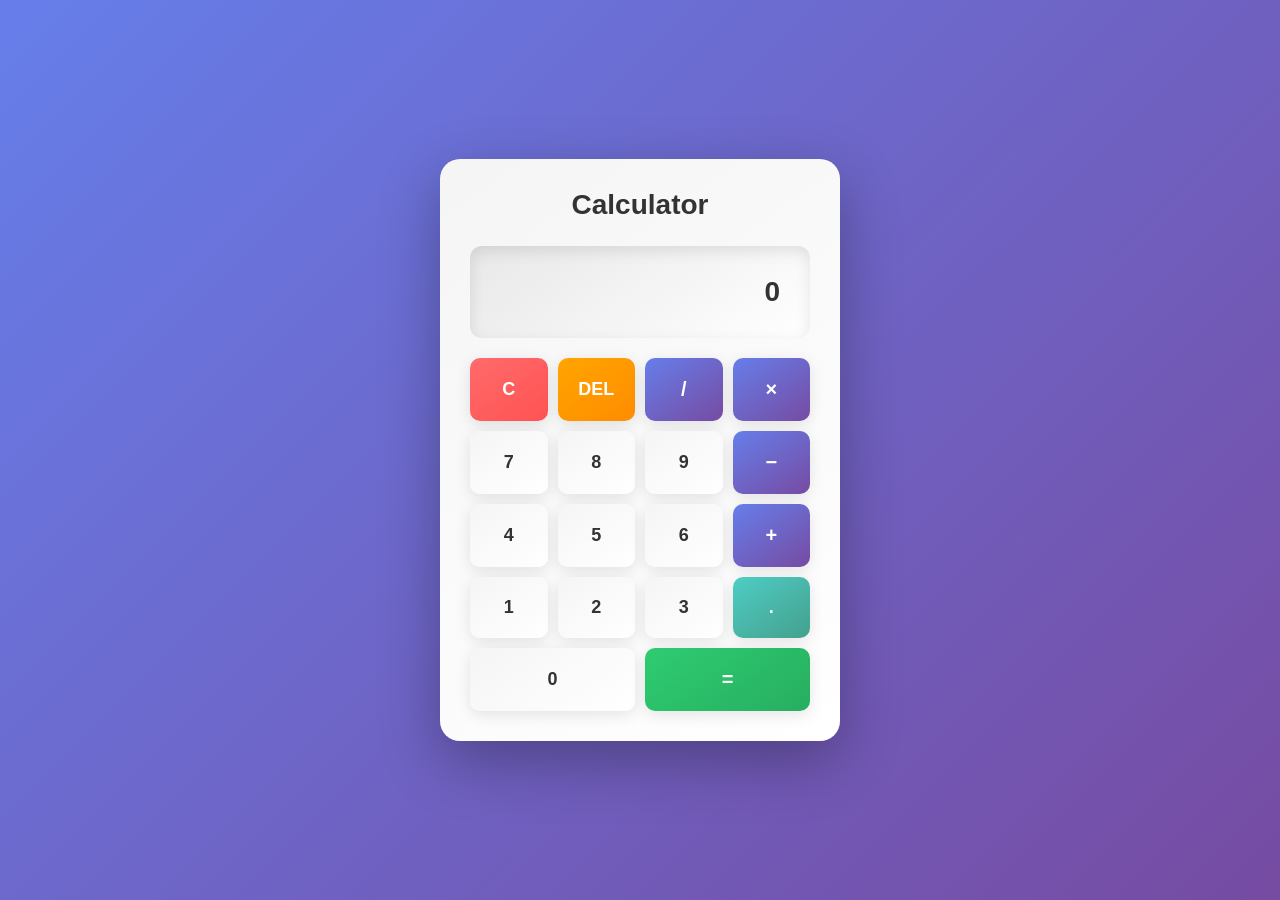
<file: Calculator/index.html>
<!DOCTYPE html>
<html lang="en">
<head>
    <meta charset="UTF-8">
    <meta name="viewport" content="width=device-width, initial-scale=1.0">
    <title>Calculator</title>
    <link rel="stylesheet" href="styles.css">
</head>
<body>
    <div class="container">
        <div class="calculator">
            <h1>Calculator</h1>
            <div class="display-screen">
                <input type="text" id="display" placeholder="0" readonly>
            </div>
            
            <div class="buttons-container">
                <button class="btn btn-clear" onclick="clearDisplay()">C</button>
                <button class="btn btn-delete" onclick="deleteLastChar()">DEL</button>
                <button class="btn btn-operator" onclick="appendOperator('/')">/</button>
                <button class="btn btn-operator" onclick="appendOperator('*')">×</button>
                
                <button class="btn btn-number" onclick="appendNumber('7')">7</button>
                <button class="btn btn-number" onclick="appendNumber('8')">8</button>
                <button class="btn btn-number" onclick="appendNumber('9')">9</button>
                <button class="btn btn-operator" onclick="appendOperator('-')">−</button>
                
                <button class="btn btn-number" onclick="appendNumber('4')">4</button>
                <button class="btn btn-number" onclick="appendNumber('5')">5</button>
                <button class="btn btn-number" onclick="appendNumber('6')">6</button>
                <button class="btn btn-operator" onclick="appendOperator('+')">+</button>
                
                <button class="btn btn-number" onclick="appendNumber('1')">1</button>
                <button class="btn btn-number" onclick="appendNumber('2')">2</button>
                <button class="btn btn-number" onclick="appendNumber('3')">3</button>
                <button class="btn btn-decimal" onclick="appendDecimal()">.</button>
                
                <button class="btn btn-number btn-zero" onclick="appendNumber('0')">0</button>
                <button class="btn btn-equals" onclick="calculateResult()">=</button>
            </div>
        </div>
    </div>
    
    <script src="script.js"></script>
</body>
</html>
</file>
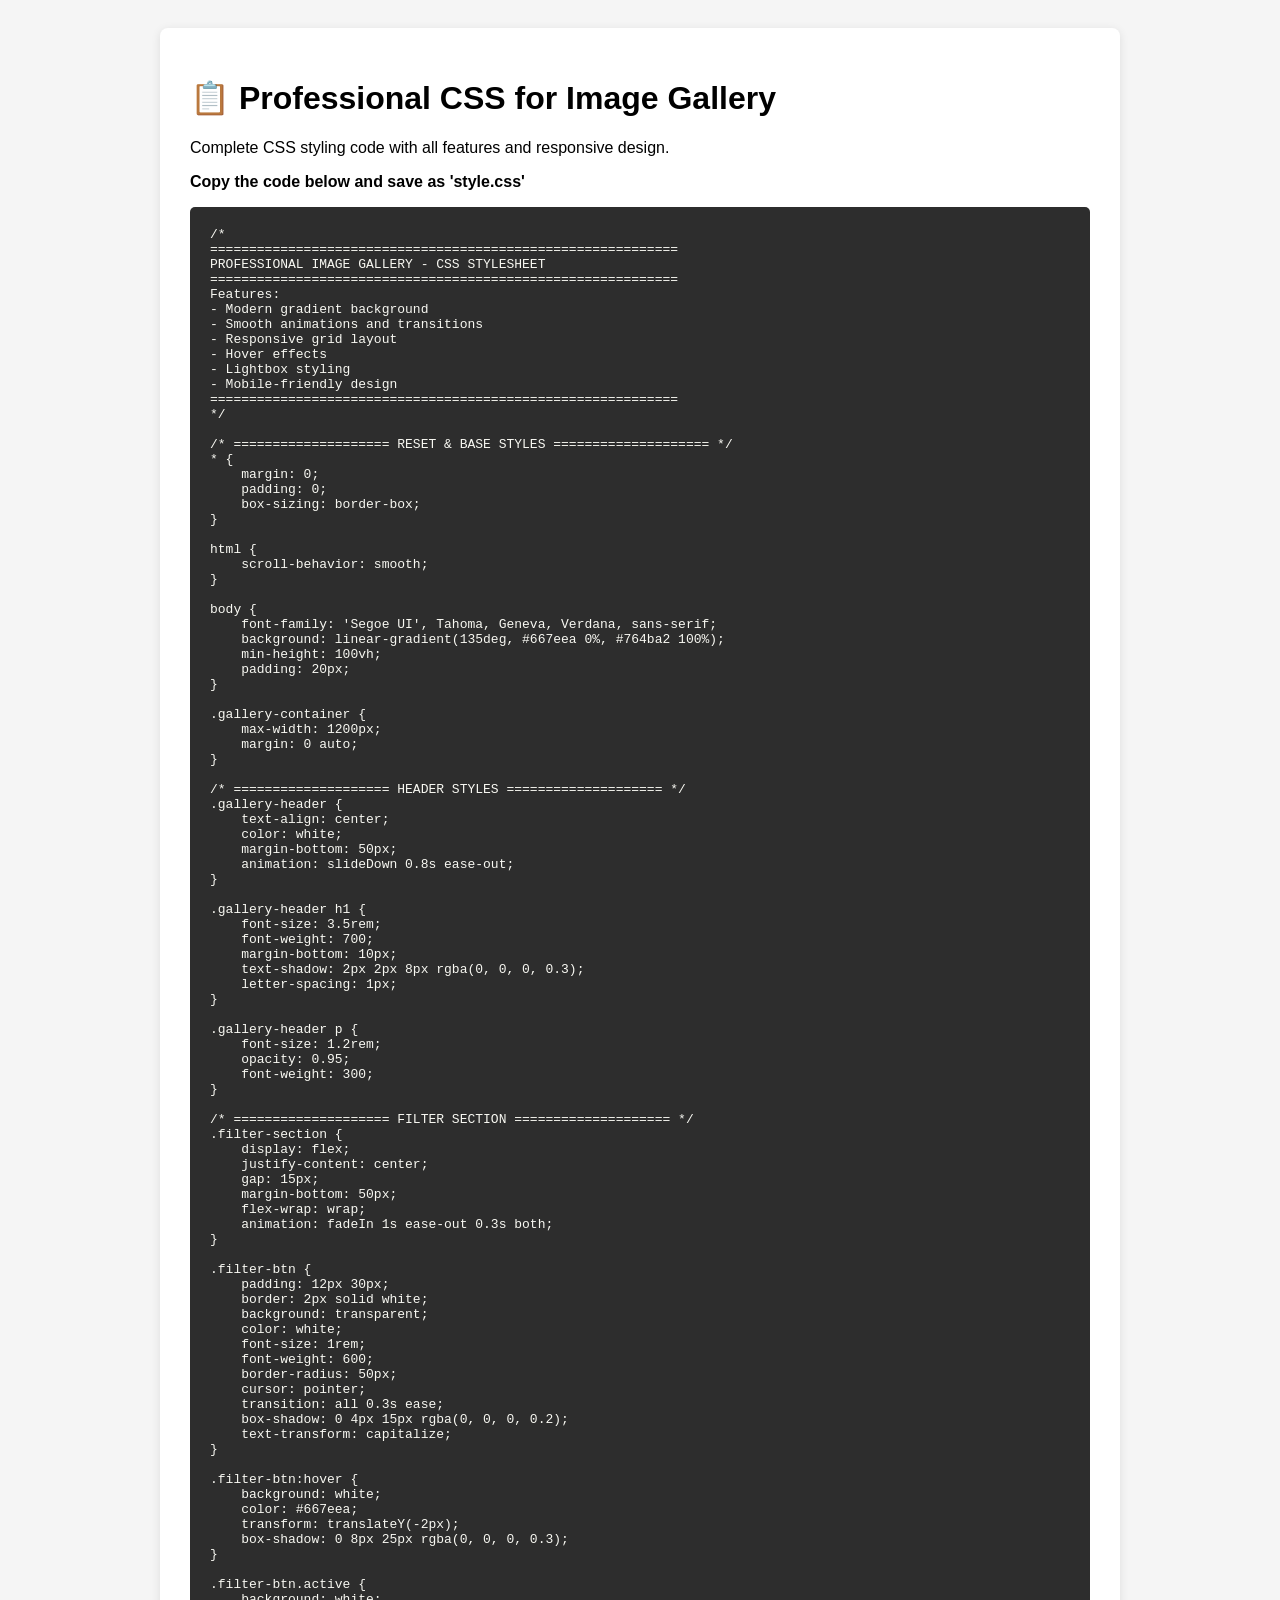
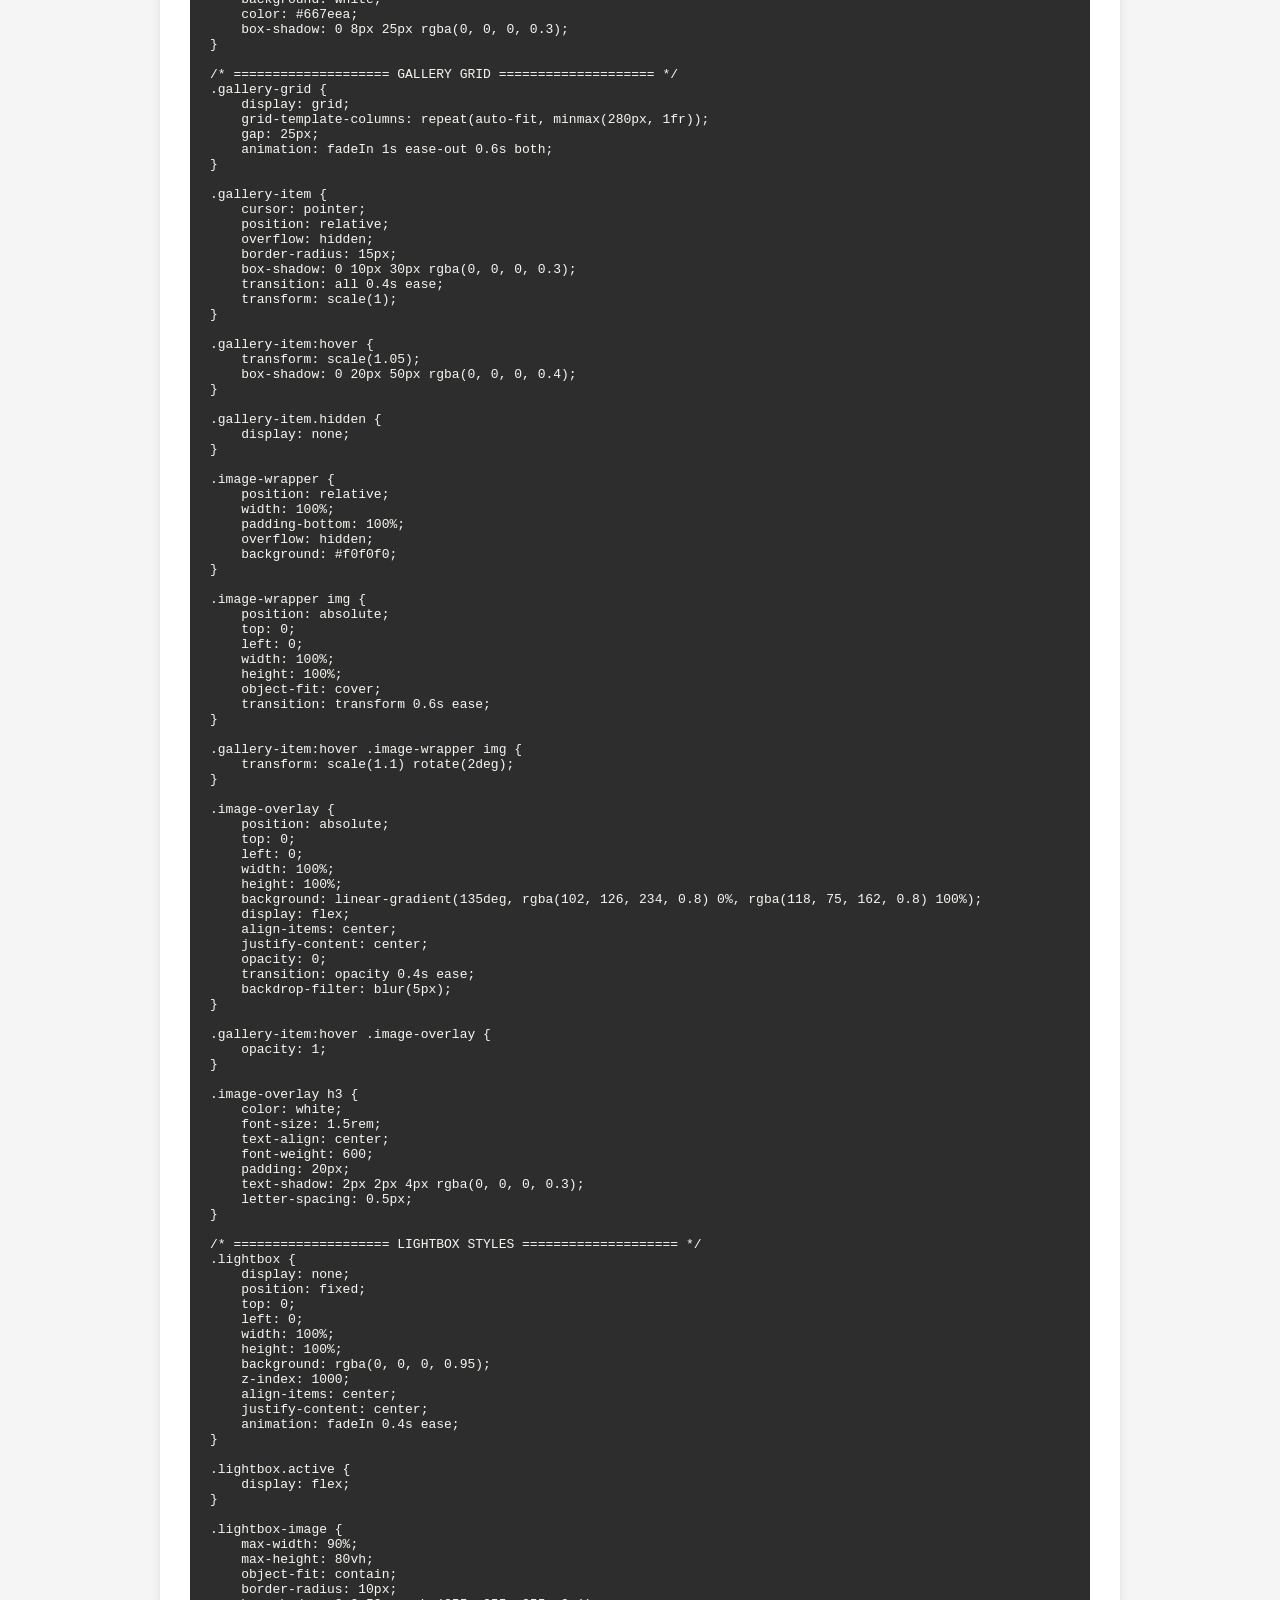
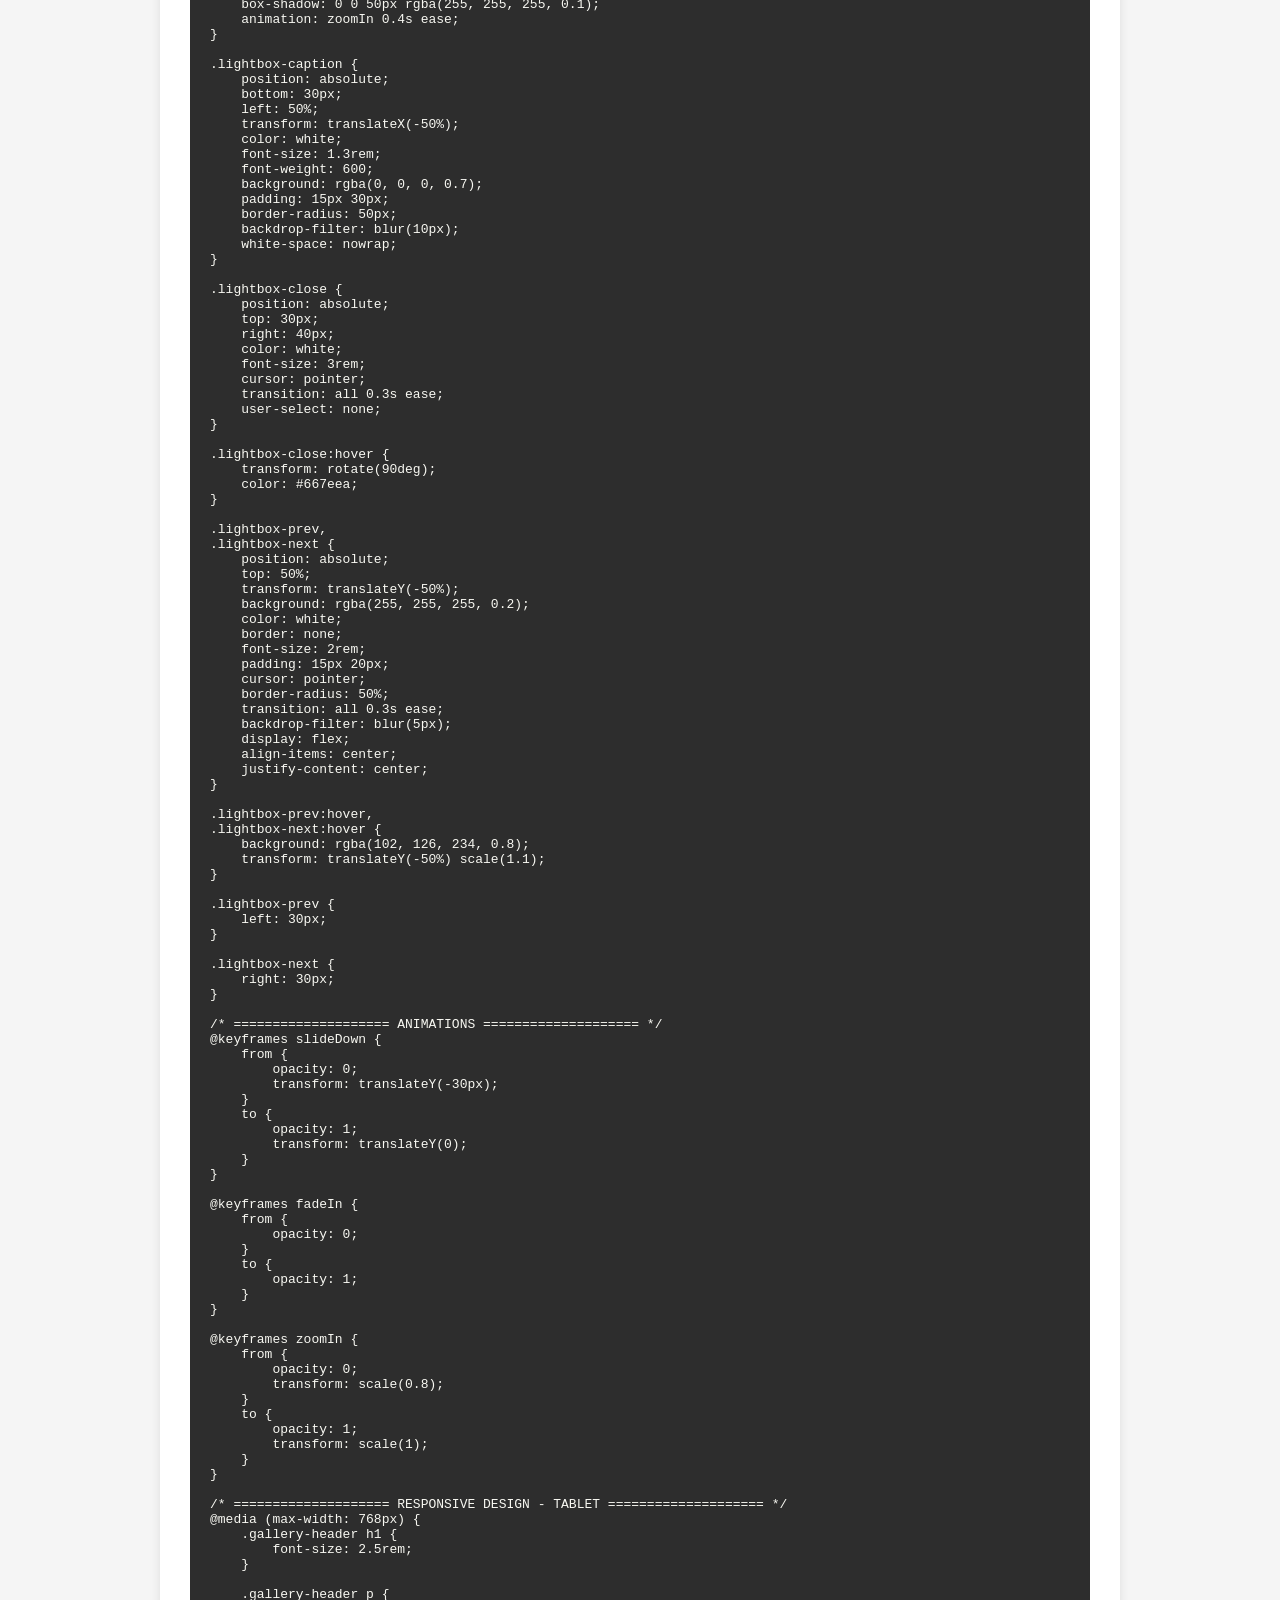
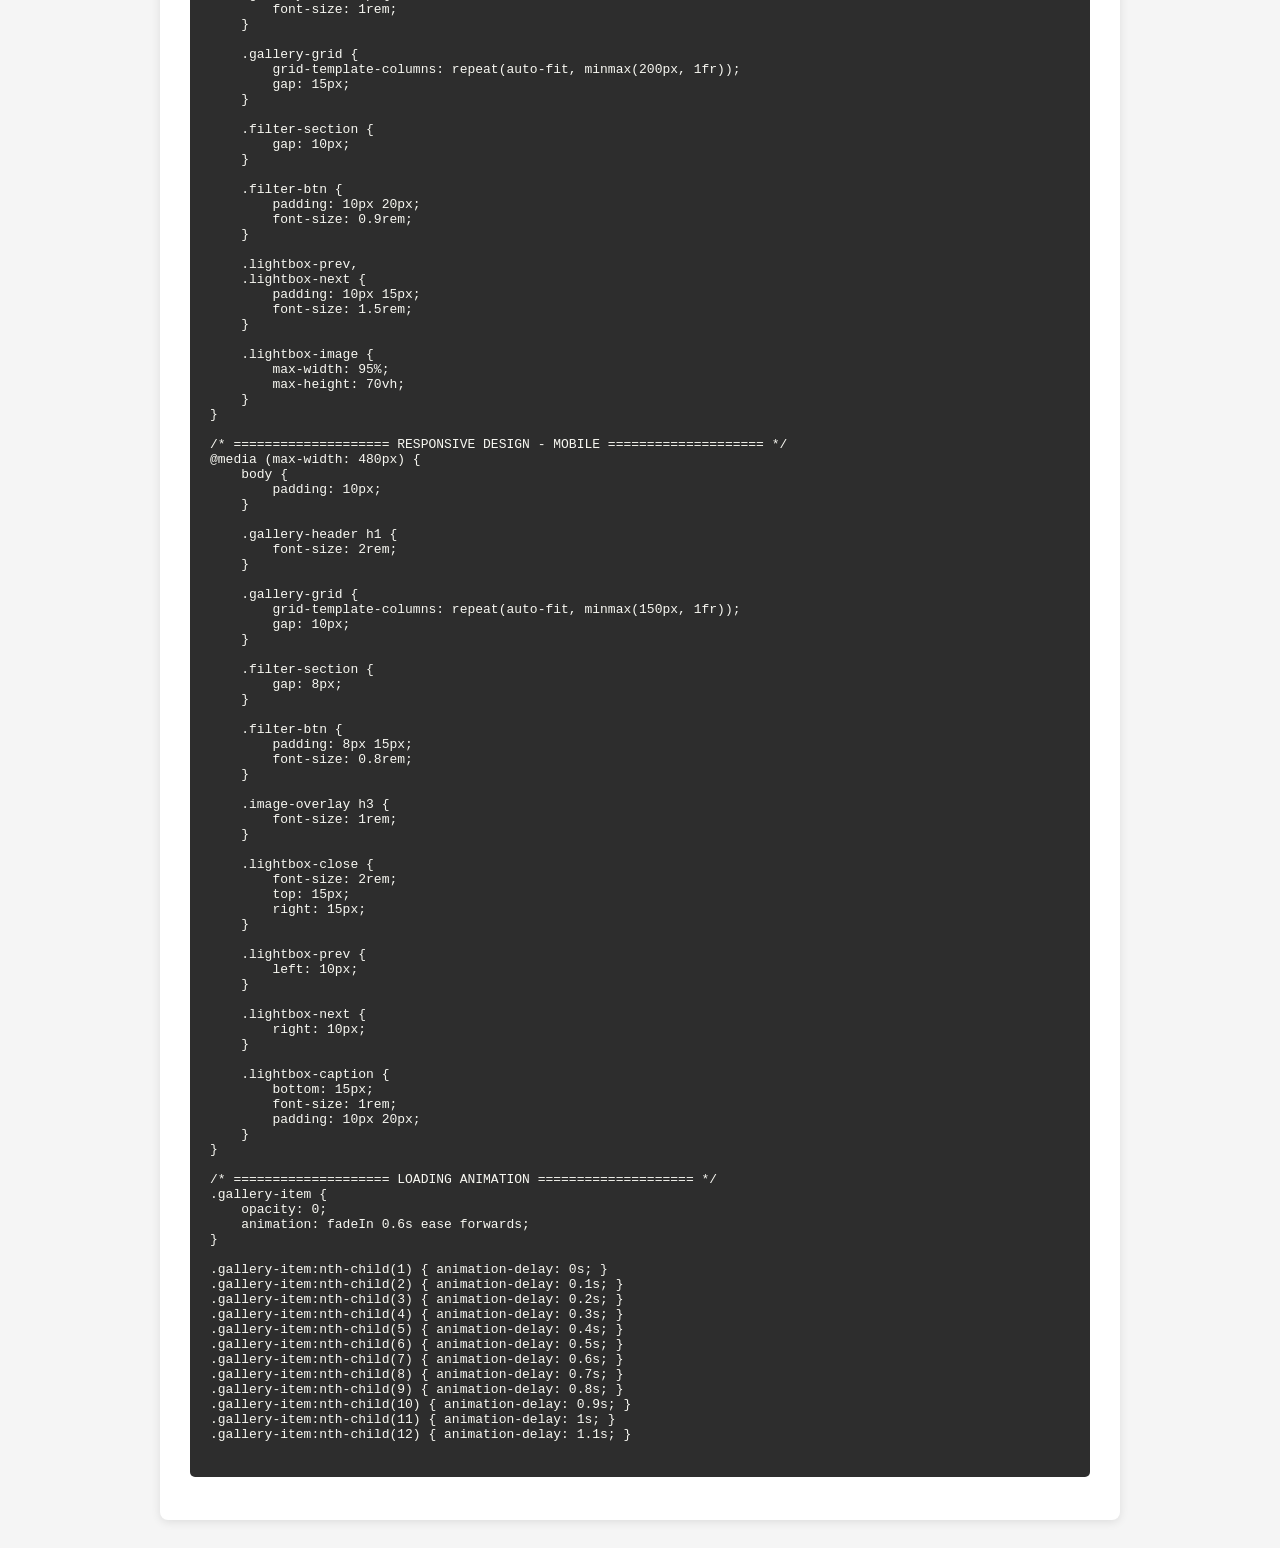
<file: IMAGE GALLERY /CSS-File-Reference.html>
<!DOCTYPE html>
<html lang="en">
<head>
    <meta charset="UTF-8">
    <meta name="viewport" content="width=device-width, initial-scale=1.0">
    <title>Professional CSS - Image Gallery Styling</title>
    <style>
        /* Inline display for demonstration */
        body {
            font-family: Arial, sans-serif;
            background: #f5f5f5;
            padding: 20px;
        }
        .content {
            max-width: 900px;
            margin: 0 auto;
            background: white;
            padding: 30px;
            border-radius: 8px;
            box-shadow: 0 2px 10px rgba(0,0,0,0.1);
        }
        pre {
            background: #2d2d2d;
            color: #f8f8f2;
            padding: 20px;
            border-radius: 5px;
            overflow-x: auto;
        }
    </style>
</head>
<body>
    <div class="content">
        <h1>📋 Professional CSS for Image Gallery</h1>
        <p>Complete CSS styling code with all features and responsive design.</p>
        <p><strong>Copy the code below and save as 'style.css'</strong></p>
        <pre>/*
============================================================
PROFESSIONAL IMAGE GALLERY - CSS STYLESHEET
============================================================
Features:
- Modern gradient background
- Smooth animations and transitions
- Responsive grid layout
- Hover effects
- Lightbox styling
- Mobile-friendly design
============================================================
*/

/* ==================== RESET & BASE STYLES ==================== */
* {
    margin: 0;
    padding: 0;
    box-sizing: border-box;
}

html {
    scroll-behavior: smooth;
}

body {
    font-family: 'Segoe UI', Tahoma, Geneva, Verdana, sans-serif;
    background: linear-gradient(135deg, #667eea 0%, #764ba2 100%);
    min-height: 100vh;
    padding: 20px;
}

.gallery-container {
    max-width: 1200px;
    margin: 0 auto;
}

/* ==================== HEADER STYLES ==================== */
.gallery-header {
    text-align: center;
    color: white;
    margin-bottom: 50px;
    animation: slideDown 0.8s ease-out;
}

.gallery-header h1 {
    font-size: 3.5rem;
    font-weight: 700;
    margin-bottom: 10px;
    text-shadow: 2px 2px 8px rgba(0, 0, 0, 0.3);
    letter-spacing: 1px;
}

.gallery-header p {
    font-size: 1.2rem;
    opacity: 0.95;
    font-weight: 300;
}

/* ==================== FILTER SECTION ==================== */
.filter-section {
    display: flex;
    justify-content: center;
    gap: 15px;
    margin-bottom: 50px;
    flex-wrap: wrap;
    animation: fadeIn 1s ease-out 0.3s both;
}

.filter-btn {
    padding: 12px 30px;
    border: 2px solid white;
    background: transparent;
    color: white;
    font-size: 1rem;
    font-weight: 600;
    border-radius: 50px;
    cursor: pointer;
    transition: all 0.3s ease;
    box-shadow: 0 4px 15px rgba(0, 0, 0, 0.2);
    text-transform: capitalize;
}

.filter-btn:hover {
    background: white;
    color: #667eea;
    transform: translateY(-2px);
    box-shadow: 0 8px 25px rgba(0, 0, 0, 0.3);
}

.filter-btn.active {
    background: white;
    color: #667eea;
    box-shadow: 0 8px 25px rgba(0, 0, 0, 0.3);
}

/* ==================== GALLERY GRID ==================== */
.gallery-grid {
    display: grid;
    grid-template-columns: repeat(auto-fit, minmax(280px, 1fr));
    gap: 25px;
    animation: fadeIn 1s ease-out 0.6s both;
}

.gallery-item {
    cursor: pointer;
    position: relative;
    overflow: hidden;
    border-radius: 15px;
    box-shadow: 0 10px 30px rgba(0, 0, 0, 0.3);
    transition: all 0.4s ease;
    transform: scale(1);
}

.gallery-item:hover {
    transform: scale(1.05);
    box-shadow: 0 20px 50px rgba(0, 0, 0, 0.4);
}

.gallery-item.hidden {
    display: none;
}

.image-wrapper {
    position: relative;
    width: 100%;
    padding-bottom: 100%;
    overflow: hidden;
    background: #f0f0f0;
}

.image-wrapper img {
    position: absolute;
    top: 0;
    left: 0;
    width: 100%;
    height: 100%;
    object-fit: cover;
    transition: transform 0.6s ease;
}

.gallery-item:hover .image-wrapper img {
    transform: scale(1.1) rotate(2deg);
}

.image-overlay {
    position: absolute;
    top: 0;
    left: 0;
    width: 100%;
    height: 100%;
    background: linear-gradient(135deg, rgba(102, 126, 234, 0.8) 0%, rgba(118, 75, 162, 0.8) 100%);
    display: flex;
    align-items: center;
    justify-content: center;
    opacity: 0;
    transition: opacity 0.4s ease;
    backdrop-filter: blur(5px);
}

.gallery-item:hover .image-overlay {
    opacity: 1;
}

.image-overlay h3 {
    color: white;
    font-size: 1.5rem;
    text-align: center;
    font-weight: 600;
    padding: 20px;
    text-shadow: 2px 2px 4px rgba(0, 0, 0, 0.3);
    letter-spacing: 0.5px;
}

/* ==================== LIGHTBOX STYLES ==================== */
.lightbox {
    display: none;
    position: fixed;
    top: 0;
    left: 0;
    width: 100%;
    height: 100%;
    background: rgba(0, 0, 0, 0.95);
    z-index: 1000;
    align-items: center;
    justify-content: center;
    animation: fadeIn 0.4s ease;
}

.lightbox.active {
    display: flex;
}

.lightbox-image {
    max-width: 90%;
    max-height: 80vh;
    object-fit: contain;
    border-radius: 10px;
    box-shadow: 0 0 50px rgba(255, 255, 255, 0.1);
    animation: zoomIn 0.4s ease;
}

.lightbox-caption {
    position: absolute;
    bottom: 30px;
    left: 50%;
    transform: translateX(-50%);
    color: white;
    font-size: 1.3rem;
    font-weight: 600;
    background: rgba(0, 0, 0, 0.7);
    padding: 15px 30px;
    border-radius: 50px;
    backdrop-filter: blur(10px);
    white-space: nowrap;
}

.lightbox-close {
    position: absolute;
    top: 30px;
    right: 40px;
    color: white;
    font-size: 3rem;
    cursor: pointer;
    transition: all 0.3s ease;
    user-select: none;
}

.lightbox-close:hover {
    transform: rotate(90deg);
    color: #667eea;
}

.lightbox-prev,
.lightbox-next {
    position: absolute;
    top: 50%;
    transform: translateY(-50%);
    background: rgba(255, 255, 255, 0.2);
    color: white;
    border: none;
    font-size: 2rem;
    padding: 15px 20px;
    cursor: pointer;
    border-radius: 50%;
    transition: all 0.3s ease;
    backdrop-filter: blur(5px);
    display: flex;
    align-items: center;
    justify-content: center;
}

.lightbox-prev:hover,
.lightbox-next:hover {
    background: rgba(102, 126, 234, 0.8);
    transform: translateY(-50%) scale(1.1);
}

.lightbox-prev {
    left: 30px;
}

.lightbox-next {
    right: 30px;
}

/* ==================== ANIMATIONS ==================== */
@keyframes slideDown {
    from {
        opacity: 0;
        transform: translateY(-30px);
    }
    to {
        opacity: 1;
        transform: translateY(0);
    }
}

@keyframes fadeIn {
    from {
        opacity: 0;
    }
    to {
        opacity: 1;
    }
}

@keyframes zoomIn {
    from {
        opacity: 0;
        transform: scale(0.8);
    }
    to {
        opacity: 1;
        transform: scale(1);
    }
}

/* ==================== RESPONSIVE DESIGN - TABLET ==================== */
@media (max-width: 768px) {
    .gallery-header h1 {
        font-size: 2.5rem;
    }

    .gallery-header p {
        font-size: 1rem;
    }

    .gallery-grid {
        grid-template-columns: repeat(auto-fit, minmax(200px, 1fr));
        gap: 15px;
    }

    .filter-section {
        gap: 10px;
    }

    .filter-btn {
        padding: 10px 20px;
        font-size: 0.9rem;
    }

    .lightbox-prev,
    .lightbox-next {
        padding: 10px 15px;
        font-size: 1.5rem;
    }

    .lightbox-image {
        max-width: 95%;
        max-height: 70vh;
    }
}

/* ==================== RESPONSIVE DESIGN - MOBILE ==================== */
@media (max-width: 480px) {
    body {
        padding: 10px;
    }

    .gallery-header h1 {
        font-size: 2rem;
    }

    .gallery-grid {
        grid-template-columns: repeat(auto-fit, minmax(150px, 1fr));
        gap: 10px;
    }

    .filter-section {
        gap: 8px;
    }

    .filter-btn {
        padding: 8px 15px;
        font-size: 0.8rem;
    }

    .image-overlay h3 {
        font-size: 1rem;
    }

    .lightbox-close {
        font-size: 2rem;
        top: 15px;
        right: 15px;
    }

    .lightbox-prev {
        left: 10px;
    }

    .lightbox-next {
        right: 10px;
    }

    .lightbox-caption {
        bottom: 15px;
        font-size: 1rem;
        padding: 10px 20px;
    }
}

/* ==================== LOADING ANIMATION ==================== */
.gallery-item {
    opacity: 0;
    animation: fadeIn 0.6s ease forwards;
}

.gallery-item:nth-child(1) { animation-delay: 0s; }
.gallery-item:nth-child(2) { animation-delay: 0.1s; }
.gallery-item:nth-child(3) { animation-delay: 0.2s; }
.gallery-item:nth-child(4) { animation-delay: 0.3s; }
.gallery-item:nth-child(5) { animation-delay: 0.4s; }
.gallery-item:nth-child(6) { animation-delay: 0.5s; }
.gallery-item:nth-child(7) { animation-delay: 0.6s; }
.gallery-item:nth-child(8) { animation-delay: 0.7s; }
.gallery-item:nth-child(9) { animation-delay: 0.8s; }
.gallery-item:nth-child(10) { animation-delay: 0.9s; }
.gallery-item:nth-child(11) { animation-delay: 1s; }
.gallery-item:nth-child(12) { animation-delay: 1.1s; }
        </pre>
    </div>
</body>
</html>
</file>
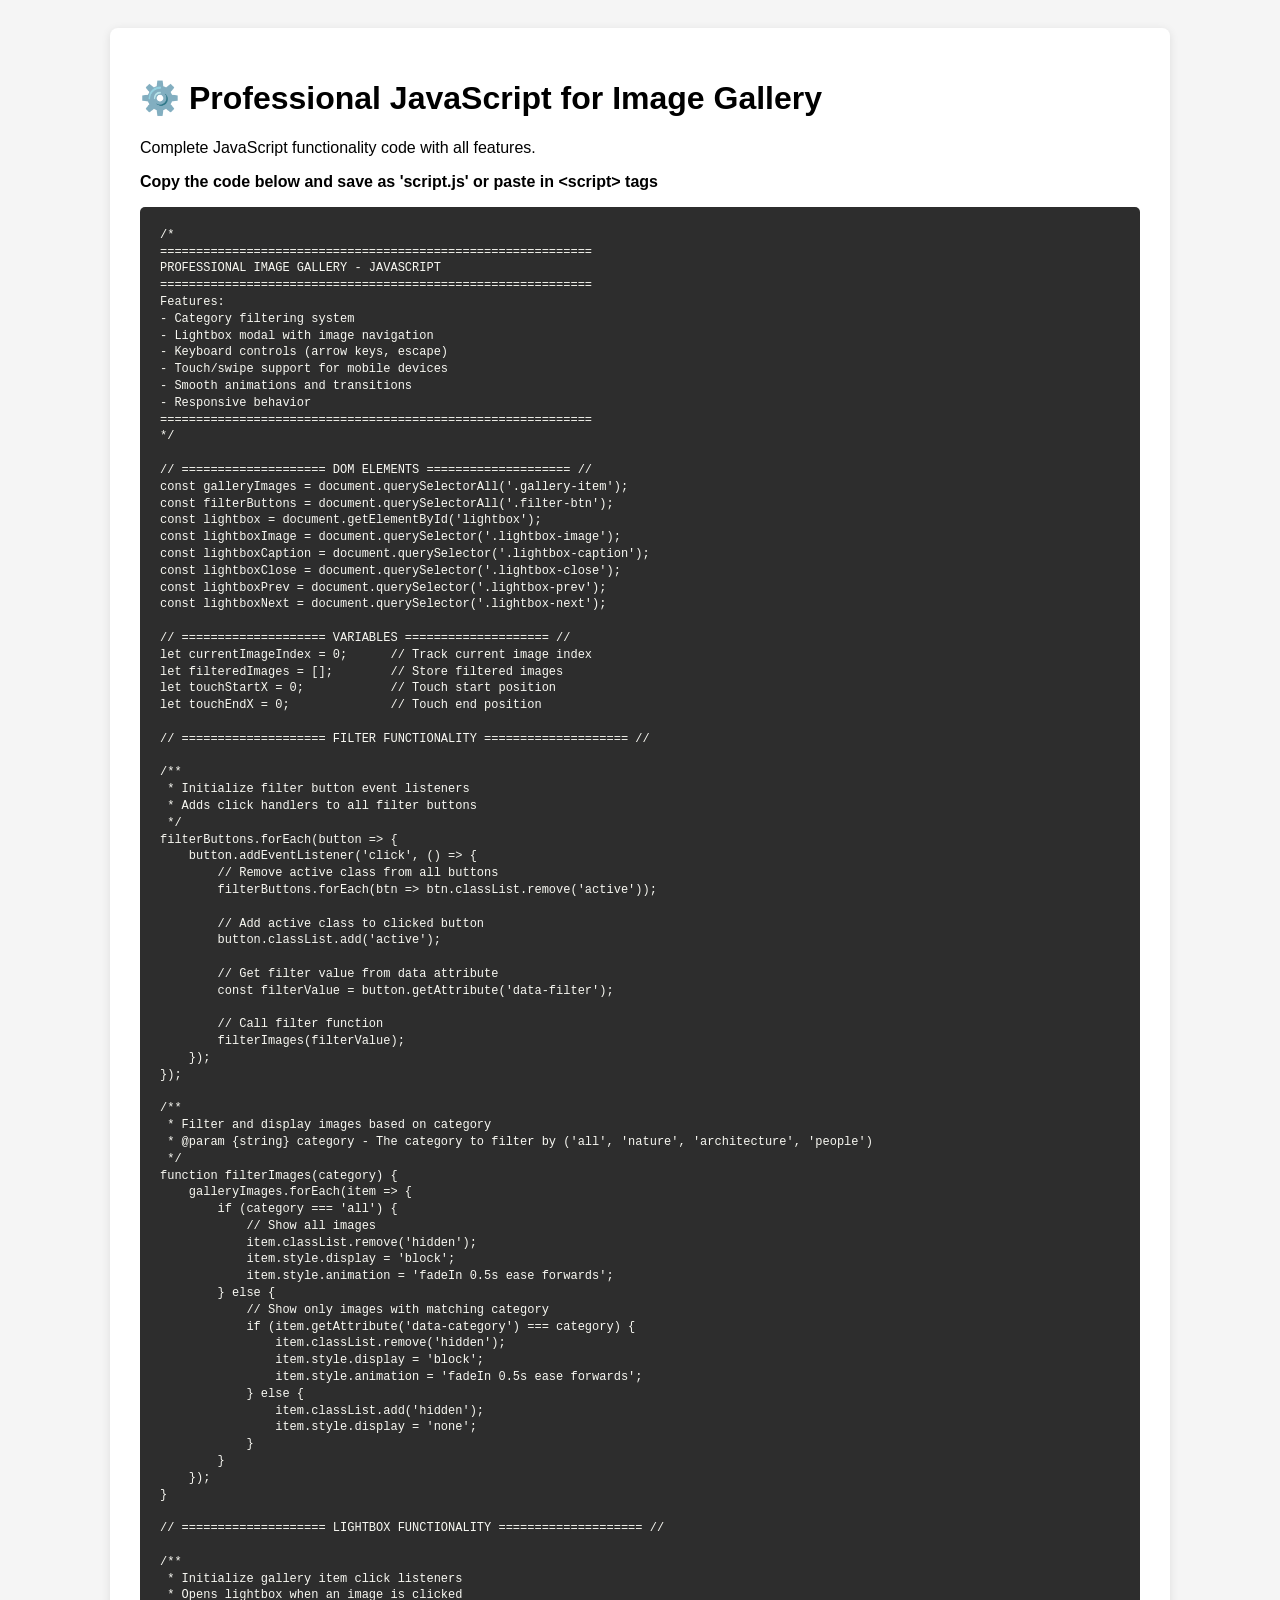
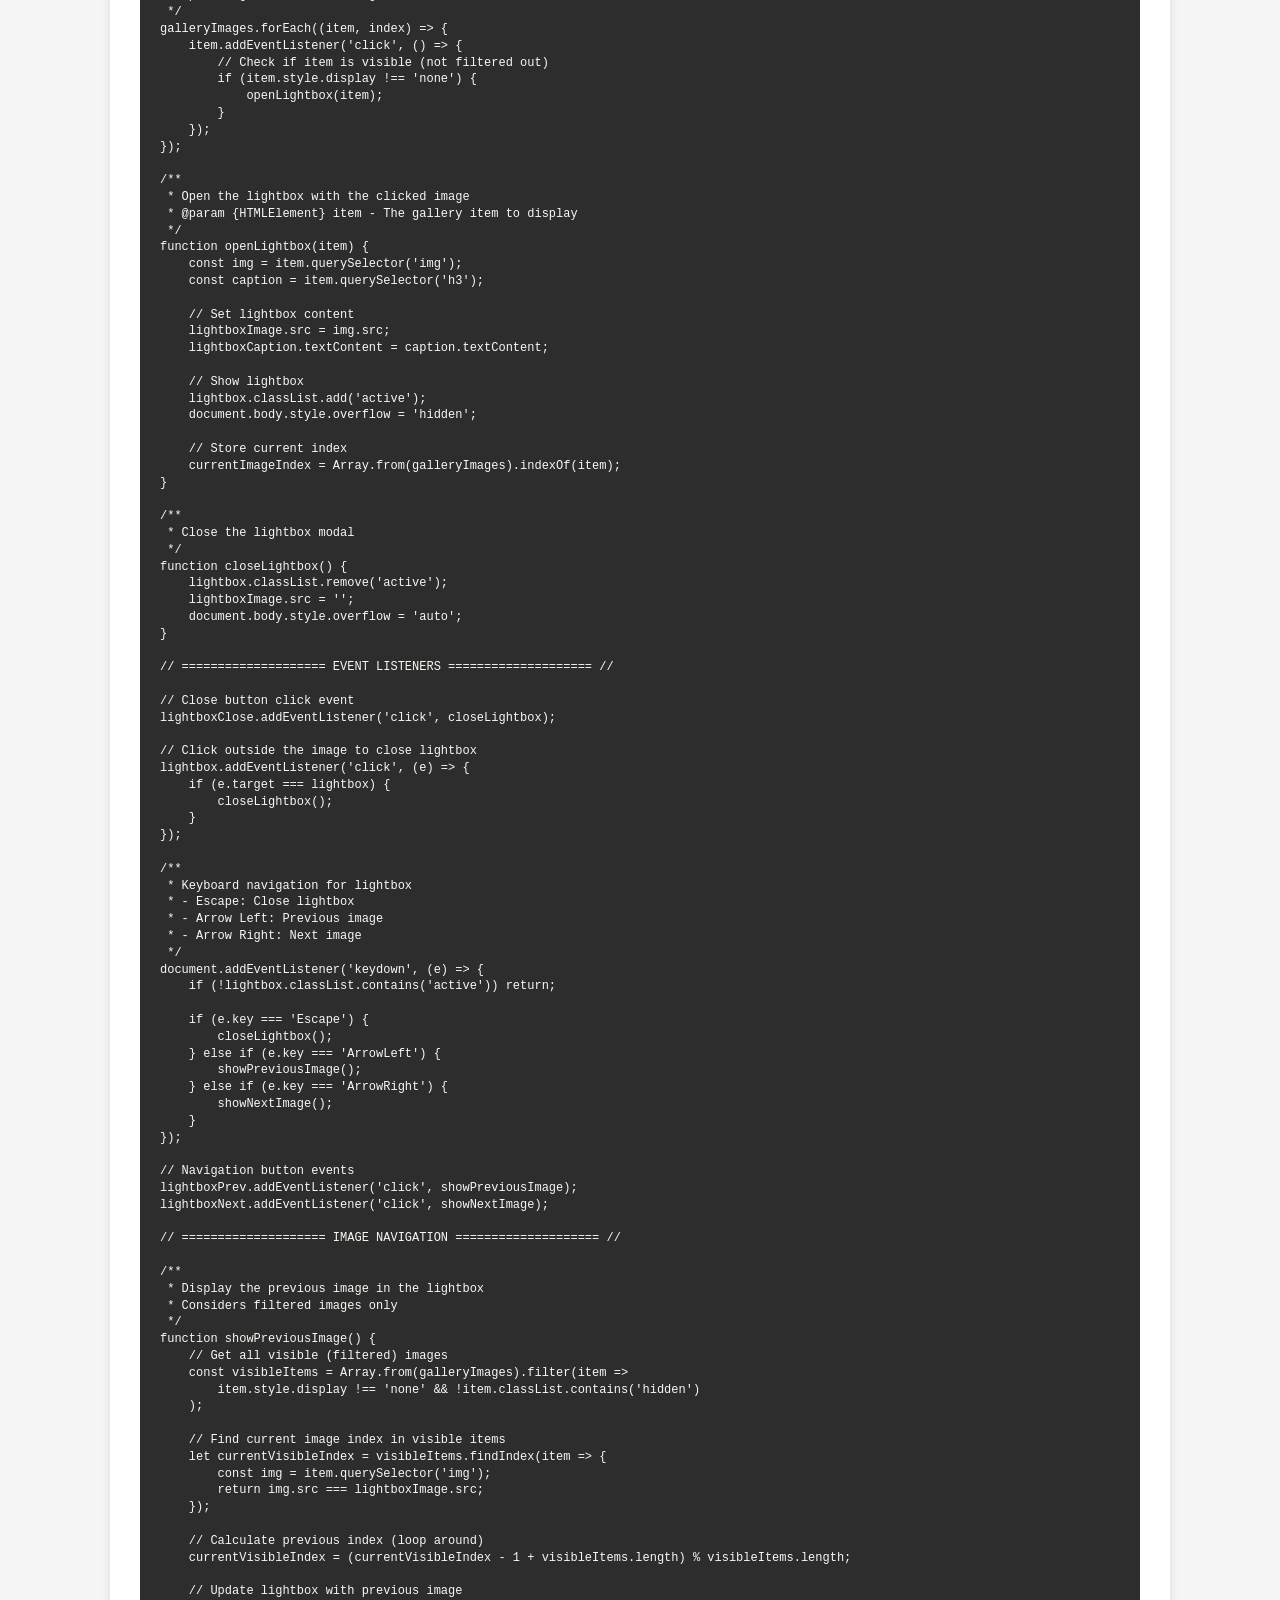
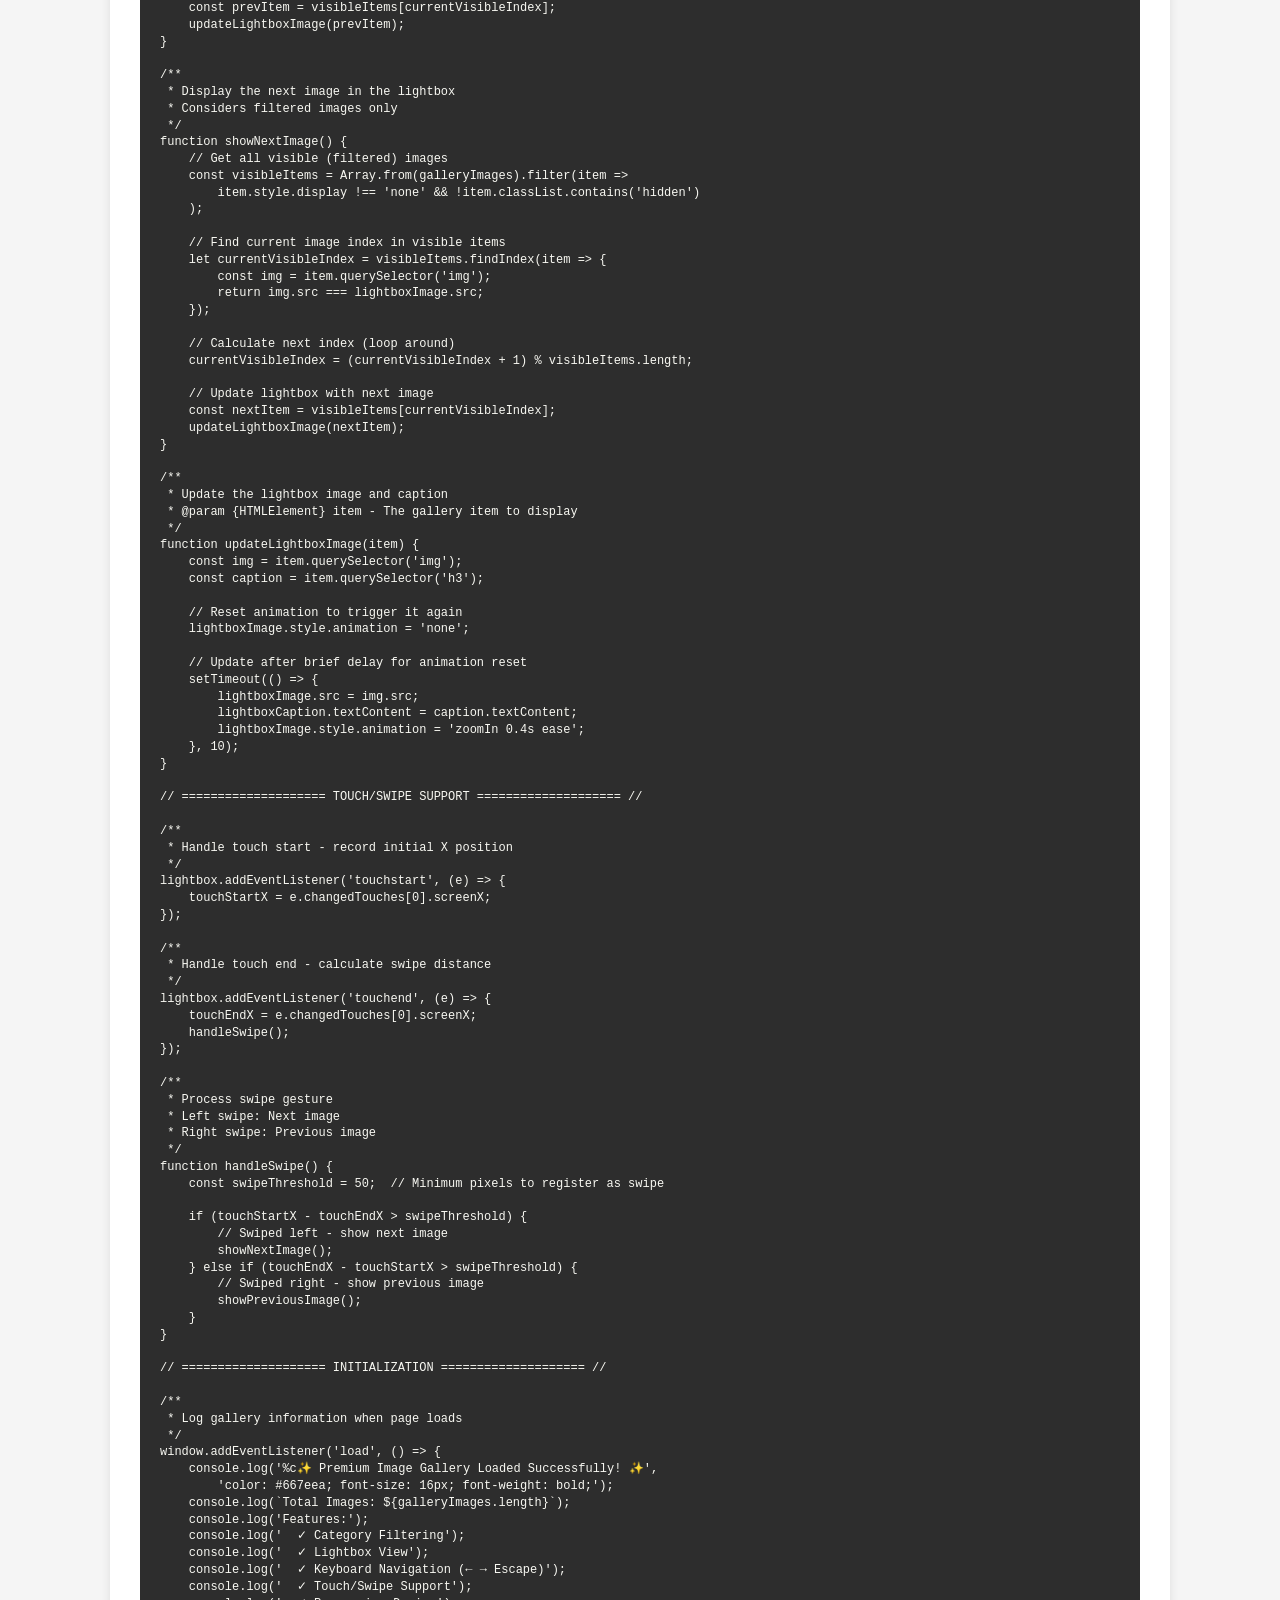
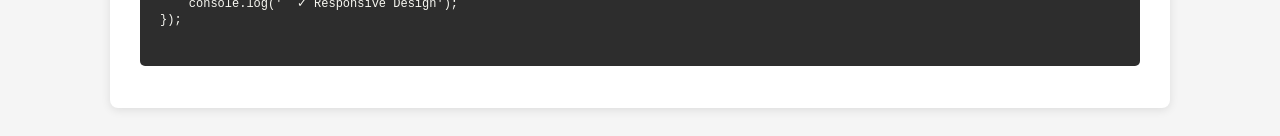
<file: IMAGE GALLERY /JavaScript-File-Reference.html>
<!DOCTYPE html>
<html lang="en">
<head>
    <meta charset="UTF-8">
    <meta name="viewport" content="width=device-width, initial-scale=1.0">
    <title>Professional JavaScript - Image Gallery Functionality</title>
    <style>
        body {
            font-family: Arial, sans-serif;
            background: #f5f5f5;
            padding: 20px;
        }
        .content {
            max-width: 1000px;
            margin: 0 auto;
            background: white;
            padding: 30px;
            border-radius: 8px;
            box-shadow: 0 2px 10px rgba(0,0,0,0.1);
        }
        pre {
            background: #2d2d2d;
            color: #f8f8f2;
            padding: 20px;
            border-radius: 5px;
            overflow-x: auto;
            font-size: 12px;
            line-height: 1.4;
        }
    </style>
</head>
<body>
    <div class="content">
        <h1>⚙️ Professional JavaScript for Image Gallery</h1>
        <p>Complete JavaScript functionality code with all features.</p>
        <p><strong>Copy the code below and save as 'script.js' or paste in &lt;script&gt; tags</strong></p>
        <pre>/*
============================================================
PROFESSIONAL IMAGE GALLERY - JAVASCRIPT
============================================================
Features:
- Category filtering system
- Lightbox modal with image navigation
- Keyboard controls (arrow keys, escape)
- Touch/swipe support for mobile devices
- Smooth animations and transitions
- Responsive behavior
============================================================
*/

// ==================== DOM ELEMENTS ==================== //
const galleryImages = document.querySelectorAll('.gallery-item');
const filterButtons = document.querySelectorAll('.filter-btn');
const lightbox = document.getElementById('lightbox');
const lightboxImage = document.querySelector('.lightbox-image');
const lightboxCaption = document.querySelector('.lightbox-caption');
const lightboxClose = document.querySelector('.lightbox-close');
const lightboxPrev = document.querySelector('.lightbox-prev');
const lightboxNext = document.querySelector('.lightbox-next');

// ==================== VARIABLES ==================== //
let currentImageIndex = 0;      // Track current image index
let filteredImages = [];        // Store filtered images
let touchStartX = 0;            // Touch start position
let touchEndX = 0;              // Touch end position

// ==================== FILTER FUNCTIONALITY ==================== //

/**
 * Initialize filter button event listeners
 * Adds click handlers to all filter buttons
 */
filterButtons.forEach(button => {
    button.addEventListener('click', () => {
        // Remove active class from all buttons
        filterButtons.forEach(btn => btn.classList.remove('active'));
        
        // Add active class to clicked button
        button.classList.add('active');
        
        // Get filter value from data attribute
        const filterValue = button.getAttribute('data-filter');
        
        // Call filter function
        filterImages(filterValue);
    });
});

/**
 * Filter and display images based on category
 * @param {string} category - The category to filter by ('all', 'nature', 'architecture', 'people')
 */
function filterImages(category) {
    galleryImages.forEach(item => {
        if (category === 'all') {
            // Show all images
            item.classList.remove('hidden');
            item.style.display = 'block';
            item.style.animation = 'fadeIn 0.5s ease forwards';
        } else {
            // Show only images with matching category
            if (item.getAttribute('data-category') === category) {
                item.classList.remove('hidden');
                item.style.display = 'block';
                item.style.animation = 'fadeIn 0.5s ease forwards';
            } else {
                item.classList.add('hidden');
                item.style.display = 'none';
            }
        }
    });
}

// ==================== LIGHTBOX FUNCTIONALITY ==================== //

/**
 * Initialize gallery item click listeners
 * Opens lightbox when an image is clicked
 */
galleryImages.forEach((item, index) => {
    item.addEventListener('click', () => {
        // Check if item is visible (not filtered out)
        if (item.style.display !== 'none') {
            openLightbox(item);
        }
    });
});

/**
 * Open the lightbox with the clicked image
 * @param {HTMLElement} item - The gallery item to display
 */
function openLightbox(item) {
    const img = item.querySelector('img');
    const caption = item.querySelector('h3');
    
    // Set lightbox content
    lightboxImage.src = img.src;
    lightboxCaption.textContent = caption.textContent;
    
    // Show lightbox
    lightbox.classList.add('active');
    document.body.style.overflow = 'hidden';
    
    // Store current index
    currentImageIndex = Array.from(galleryImages).indexOf(item);
}

/**
 * Close the lightbox modal
 */
function closeLightbox() {
    lightbox.classList.remove('active');
    lightboxImage.src = '';
    document.body.style.overflow = 'auto';
}

// ==================== EVENT LISTENERS ==================== //

// Close button click event
lightboxClose.addEventListener('click', closeLightbox);

// Click outside the image to close lightbox
lightbox.addEventListener('click', (e) => {
    if (e.target === lightbox) {
        closeLightbox();
    }
});

/**
 * Keyboard navigation for lightbox
 * - Escape: Close lightbox
 * - Arrow Left: Previous image
 * - Arrow Right: Next image
 */
document.addEventListener('keydown', (e) => {
    if (!lightbox.classList.contains('active')) return;
    
    if (e.key === 'Escape') {
        closeLightbox();
    } else if (e.key === 'ArrowLeft') {
        showPreviousImage();
    } else if (e.key === 'ArrowRight') {
        showNextImage();
    }
});

// Navigation button events
lightboxPrev.addEventListener('click', showPreviousImage);
lightboxNext.addEventListener('click', showNextImage);

// ==================== IMAGE NAVIGATION ==================== //

/**
 * Display the previous image in the lightbox
 * Considers filtered images only
 */
function showPreviousImage() {
    // Get all visible (filtered) images
    const visibleItems = Array.from(galleryImages).filter(item => 
        item.style.display !== 'none' && !item.classList.contains('hidden')
    );
    
    // Find current image index in visible items
    let currentVisibleIndex = visibleItems.findIndex(item => {
        const img = item.querySelector('img');
        return img.src === lightboxImage.src;
    });
    
    // Calculate previous index (loop around)
    currentVisibleIndex = (currentVisibleIndex - 1 + visibleItems.length) % visibleItems.length;
    
    // Update lightbox with previous image
    const prevItem = visibleItems[currentVisibleIndex];
    updateLightboxImage(prevItem);
}

/**
 * Display the next image in the lightbox
 * Considers filtered images only
 */
function showNextImage() {
    // Get all visible (filtered) images
    const visibleItems = Array.from(galleryImages).filter(item => 
        item.style.display !== 'none' && !item.classList.contains('hidden')
    );
    
    // Find current image index in visible items
    let currentVisibleIndex = visibleItems.findIndex(item => {
        const img = item.querySelector('img');
        return img.src === lightboxImage.src;
    });
    
    // Calculate next index (loop around)
    currentVisibleIndex = (currentVisibleIndex + 1) % visibleItems.length;
    
    // Update lightbox with next image
    const nextItem = visibleItems[currentVisibleIndex];
    updateLightboxImage(nextItem);
}

/**
 * Update the lightbox image and caption
 * @param {HTMLElement} item - The gallery item to display
 */
function updateLightboxImage(item) {
    const img = item.querySelector('img');
    const caption = item.querySelector('h3');
    
    // Reset animation to trigger it again
    lightboxImage.style.animation = 'none';
    
    // Update after brief delay for animation reset
    setTimeout(() => {
        lightboxImage.src = img.src;
        lightboxCaption.textContent = caption.textContent;
        lightboxImage.style.animation = 'zoomIn 0.4s ease';
    }, 10);
}

// ==================== TOUCH/SWIPE SUPPORT ==================== //

/**
 * Handle touch start - record initial X position
 */
lightbox.addEventListener('touchstart', (e) => {
    touchStartX = e.changedTouches[0].screenX;
});

/**
 * Handle touch end - calculate swipe distance
 */
lightbox.addEventListener('touchend', (e) => {
    touchEndX = e.changedTouches[0].screenX;
    handleSwipe();
});

/**
 * Process swipe gesture
 * Left swipe: Next image
 * Right swipe: Previous image
 */
function handleSwipe() {
    const swipeThreshold = 50;  // Minimum pixels to register as swipe
    
    if (touchStartX - touchEndX > swipeThreshold) {
        // Swiped left - show next image
        showNextImage();
    } else if (touchEndX - touchStartX > swipeThreshold) {
        // Swiped right - show previous image
        showPreviousImage();
    }
}

// ==================== INITIALIZATION ==================== //

/**
 * Log gallery information when page loads
 */
window.addEventListener('load', () => {
    console.log('%c✨ Premium Image Gallery Loaded Successfully! ✨', 
        'color: #667eea; font-size: 16px; font-weight: bold;');
    console.log(`Total Images: ${galleryImages.length}`);
    console.log('Features:');
    console.log('  ✓ Category Filtering');
    console.log('  ✓ Lightbox View');
    console.log('  ✓ Keyboard Navigation (← → Escape)');
    console.log('  ✓ Touch/Swipe Support');
    console.log('  ✓ Responsive Design');
});
        </pre>
    </div>
</body>
</html>
</file>
<file: Calculator/styles.css>
* {
    margin: 0;
    padding: 0;
    box-sizing: border-box;
}

body {
    font-family: 'Arial', sans-serif;
    background: linear-gradient(135deg, #667eea 0%, #764ba2 100%);
    display: flex;
    justify-content: center;
    align-items: center;
    min-height: 100vh;
    padding: 20px;
}

.container {
    display: flex;
    justify-content: center;
    align-items: center;
    width: 100%;
}

.calculator {
    background: linear-gradient(145deg, #f5f5f5, #ffffff);
    border-radius: 20px;
    box-shadow: 0 20px 60px rgba(0, 0, 0, 0.3);
    padding: 30px;
    width: 100%;
    max-width: 400px;
    backdrop-filter: blur(10px);
}

.calculator h1 {
    text-align: center;
    color: #333;
    margin-bottom: 25px;
    font-size: 28px;
    font-weight: 600;
}

.display-screen {
    margin-bottom: 20px;
    background: linear-gradient(145deg, #e8e8e8, #ffffff);
    border-radius: 12px;
    padding: 15px;
    box-shadow: inset 0 5px 15px rgba(0, 0, 0, 0.1);
}

#display {
    width: 100%;
    padding: 15px;
    font-size: 28px;
    border: none;
    background: transparent;
    color: #333;
    text-align: right;
    font-weight: bold;
    outline: none;
    font-family: 'Arial', monospace;
}

.buttons-container {
    display: grid;
    grid-template-columns: repeat(4, 1fr);
    gap: 10px;
}

.btn {
    padding: 20px;
    font-size: 18px;
    border: none;
    border-radius: 10px;
    cursor: pointer;
    font-weight: 600;
    transition: all 0.3s ease;
    box-shadow: 0 4px 15px rgba(0, 0, 0, 0.1);
    background: white;
    color: #333;
}

.btn:hover {
    transform: translateY(-2px);
    box-shadow: 0 6px 20px rgba(0, 0, 0, 0.15);
}

.btn:active {
    transform: translateY(0);
    box-shadow: 0 2px 10px rgba(0, 0, 0, 0.1);
}

.btn-number {
    background: linear-gradient(145deg, #f5f5f5, #ffffff);
    color: #333;
}

.btn-number:hover {
    background: linear-gradient(145deg, #ffffff, #e8e8e8);
}

.btn-operator {
    background: linear-gradient(145deg, #667eea, #764ba2);
    color: white;
    font-size: 20px;
}

.btn-operator:hover {
    background: linear-gradient(145deg, #764ba2, #667eea);
}

.btn-clear {
    background: linear-gradient(145deg, #ff6b6b, #ff5252);
    color: white;
    grid-column: 1 / 2;
}

.btn-clear:hover {
    background: linear-gradient(145deg, #ff5252, #ff6b6b);
}

.btn-delete {
    background: linear-gradient(145deg, #ffa500, #ff8c00);
    color: white;
    grid-column: 2 / 3;
}

.btn-delete:hover {
    background: linear-gradient(145deg, #ff8c00, #ffa500);
}

.btn-decimal {
    background: linear-gradient(145deg, #4ecdc4, #44a08d);
    color: white;
}

.btn-decimal:hover {
    background: linear-gradient(145deg, #44a08d, #4ecdc4);
}

.btn-equals {
    background: linear-gradient(145deg, #2ecc71, #27ae60);
    color: white;
    font-size: 20px;
    grid-column: 3 / 5;
}

.btn-equals:hover {
    background: linear-gradient(145deg, #27ae60, #2ecc71);
}

.btn-zero {
    grid-column: 1 / 3;
}

/* Responsive Design */
@media (max-width: 480px) {
    .calculator {
        padding: 20px;
    }
    
    .btn {
        padding: 15px;
        font-size: 16px;
    }
    
    #display {
        font-size: 24px;
    }
}
</file>
